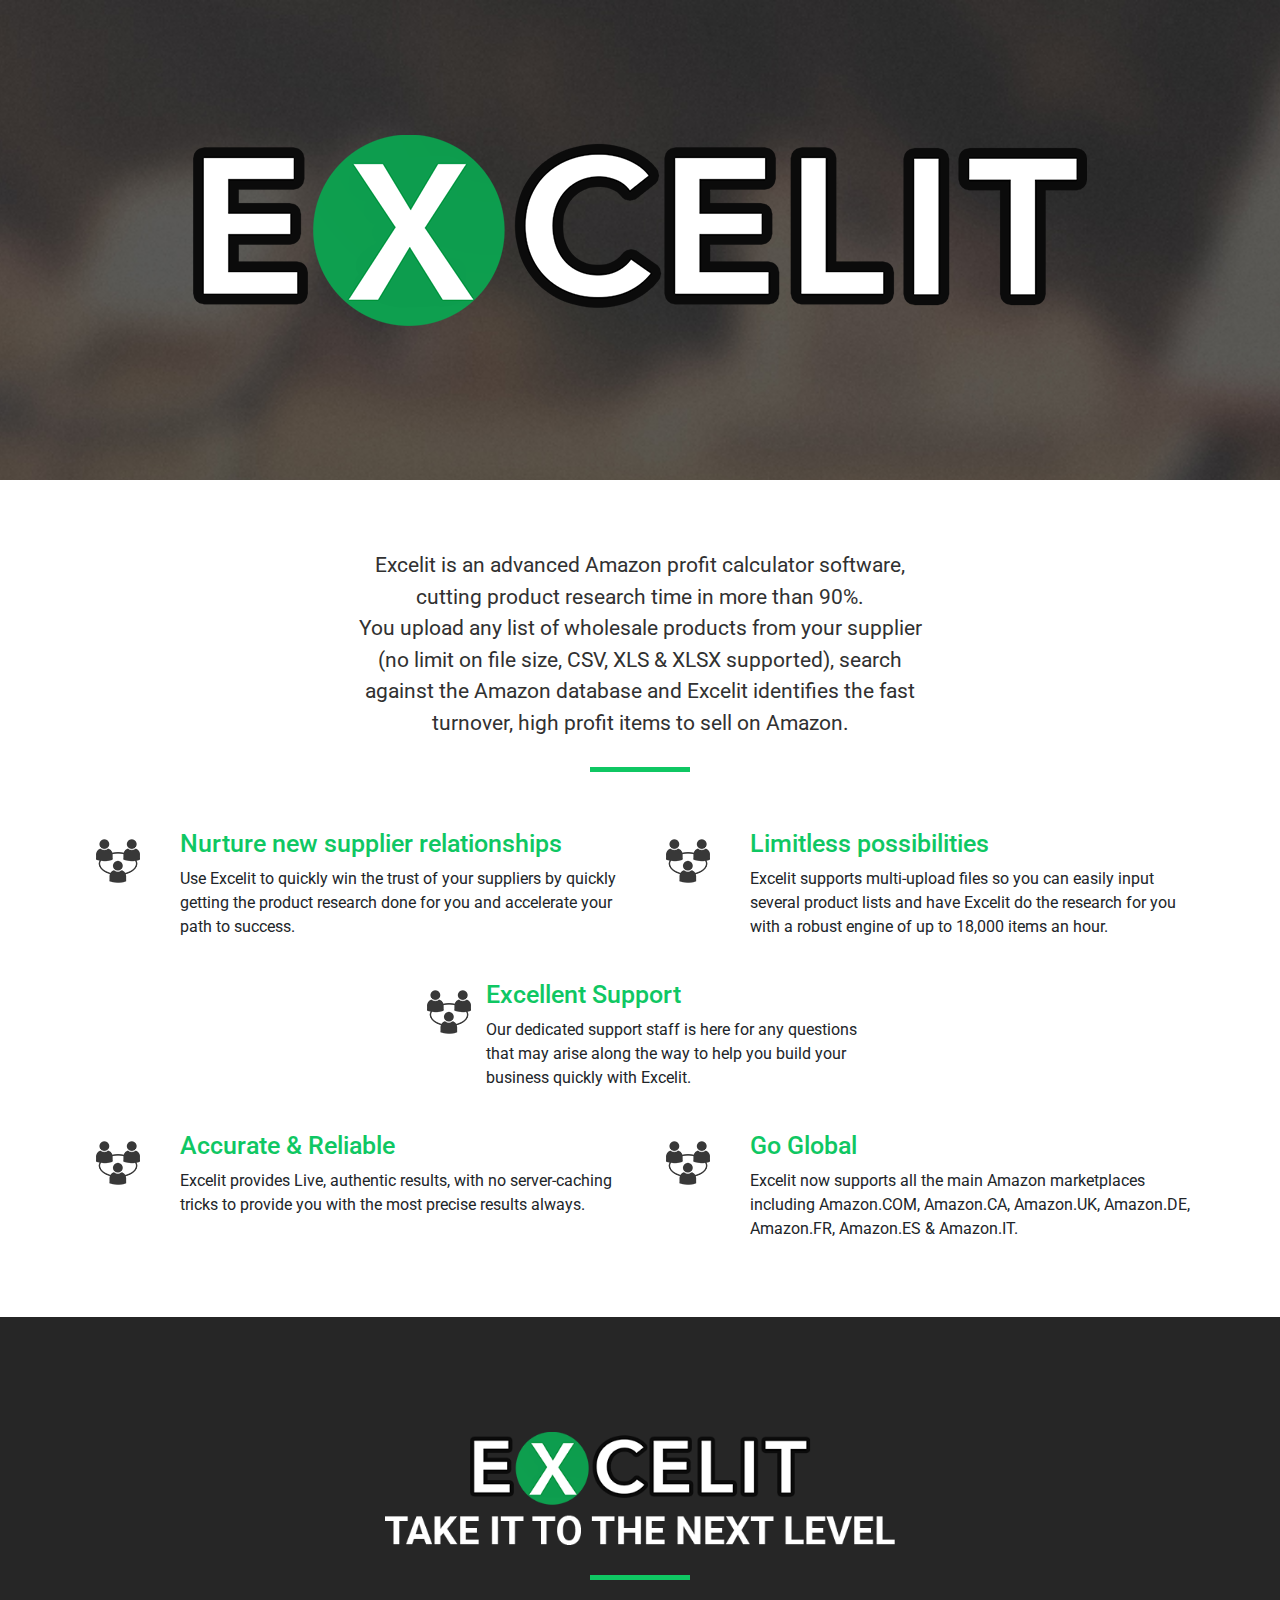
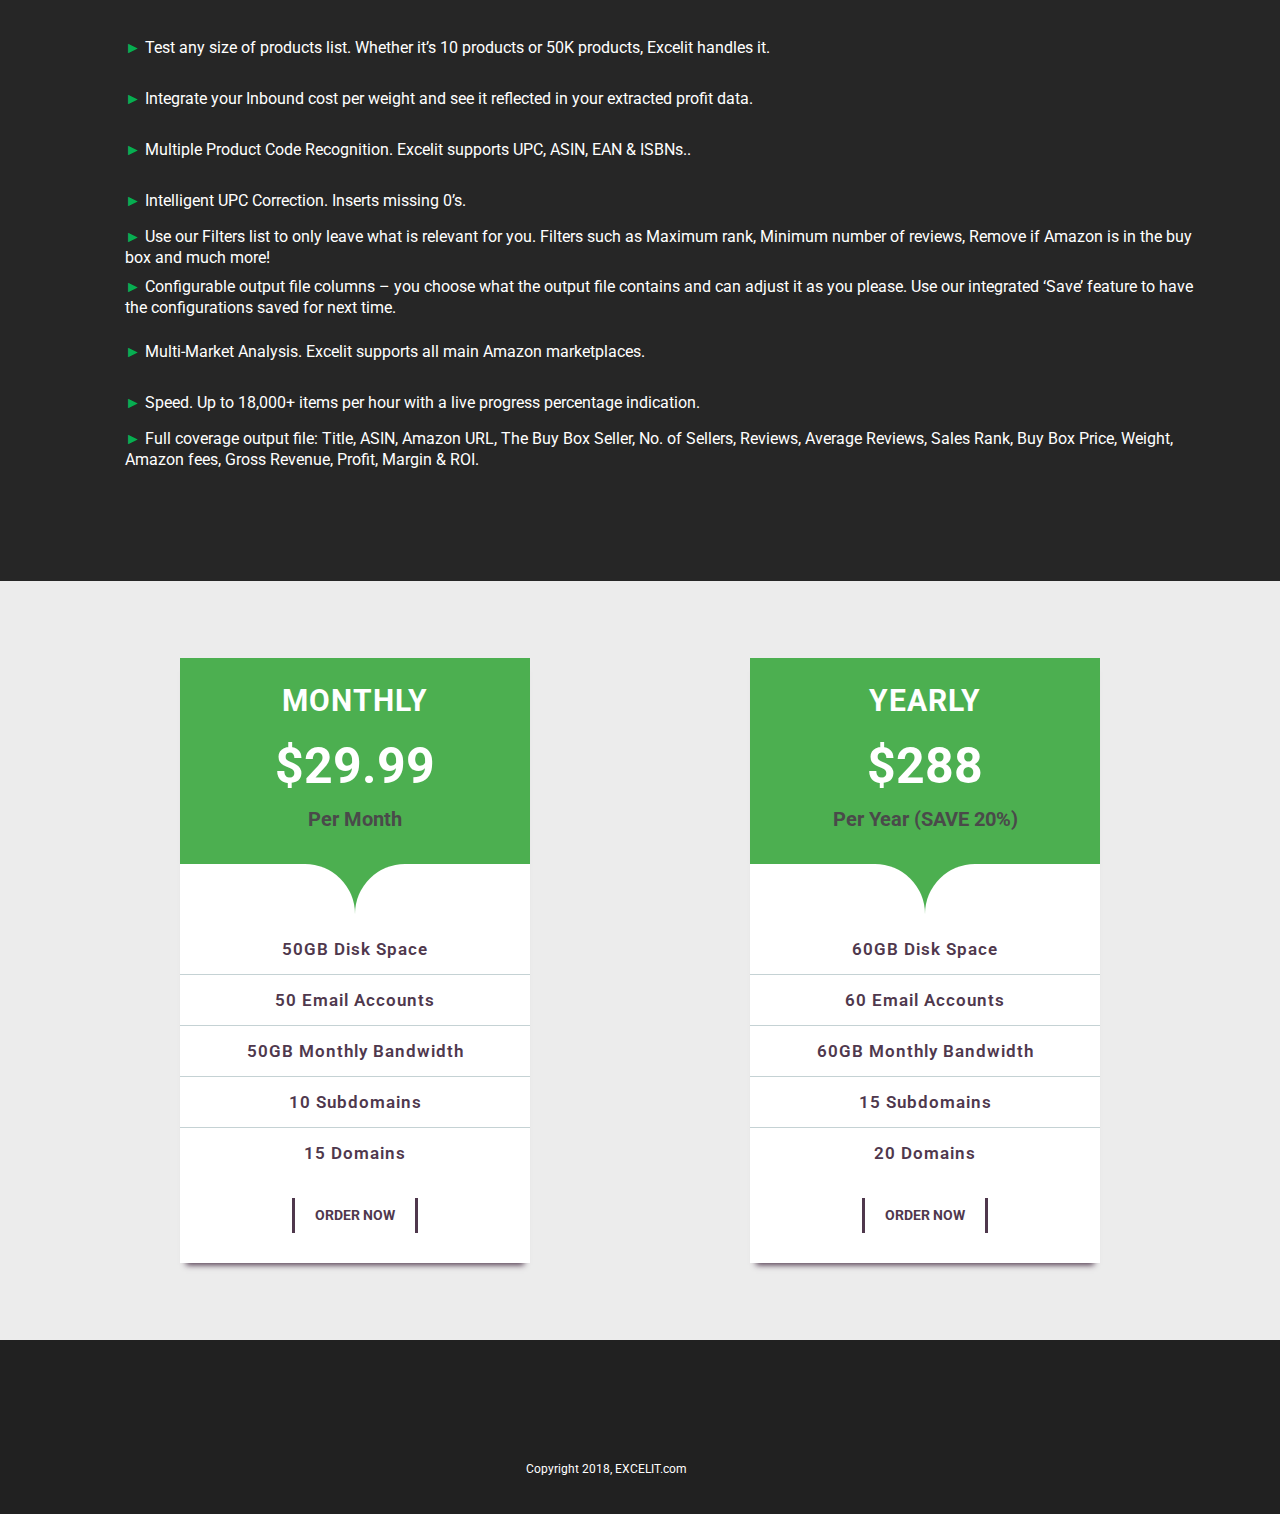
<file: index.html>
<!doctype html>
<html class="no-js" lang="">

<head>
  <meta charset="utf-8">
  <meta http-equiv="x-ua-compatible" content="ie=edge">
  <title>Excelit</title>
  <meta name="description" content="">
  <meta name="viewport" content="width=device-width, initial-scale=1, maximum-scale=1, shrink-to-fit=no">


  <!-- Place favicon.ico in the root directory -->

  <link rel="stylesheet" href="css/normalize.css">
  <link rel="stylesheet" href="css/main.css">
  <link rel="stylesheet" href="css/bootstrap.min.css">
  <link href="https://fonts.googleapis.com/css?family=Roboto" rel="stylesheet">
  <link rel="stylesheet" href="css/custom.css">


</head>

<body>
  <!--[if lte IE 9]>
    <p class="browserupgrade">You are using an <strong>outdated</strong> browser. Please <a href="https://browsehappy.com/">upgrade your browser</a> to improve your experience and security.</p>
  <![endif]-->

  <!-- Add your site or application content here -->
  <div class="bg-img">  
          <div class="container">
              <div class="row image global text-center">
                <div class="logo col-md-12 col-sm-12">
                  <img src="img/logo.png" alt="branding" class="img-fluid">
                </div>
              </div>
          </div>
  </div>

  <!--Start section Details-->
        <div class="container">
          <div class="row">
            
            <div class="col-md-12 col-sm-12 heading text-center">
              <p>Excelit is an advanced Amazon profit calculator software,<br> 
              cutting product research time in more than 90%.<br> 
              You upload any list of wholesale products from your supplier<br> 
              (no limit on file size, CSV, XLS & XLSX supported), search<br> 
              against the Amazon database and Excelit identifies the fast 
              <br>turnover, high profit items to sell on Amazon.</p>
              <span></span>
            </div>
          </div>
        </div>



        <div class="container">
          <div class="row list">     
              <div class="col-md-6 col-sm-12 list">
                <div class="row">
                  <div class="col-md-2 imagepad">
                    <img src="img/relationship.png" alt="team" class="img-fluid">
                  </div>
                  
                  <div class="col-md-10">
                    <h3>Nurture new supplier relationships</h3>
                    <p>Use Excelit to quickly win the trust of your suppliers by quickly getting the product research done for you and accelerate your path to success.</p>
                  </div>
                </div>
              </div>

              <div class="col-md-6 col-sm-12 list">
                <div class="row">
                  <div class="col-md-2 imagepad">
                    <img src="img/relationship.png" alt="team" class="img-fluid">
                  </div>
                  
                  <div class="col-md-10">
                    <h3>Limitless possibilities</h3>
                    <p>Excelit supports multi-upload files so you can easily input several product lists and have Excelit do the research for you with a robust engine of up to 18,000 items an hour.</p>
                  </div>
                </div>
              </div>
          </div>
        </div>

          <div class="col-md-12 col-sm-12 list">
            <div class="row">
              <div class="offset-md-4 imagepad">
                  <img src="img/relationship.png" alt="team" class="img-fluid">
              </div>
                  
              <div class="col-md-4">
                <h3>Excellent Support </h3>
                <p>Our dedicated support staff is here for any questions that may arise along the way to help you build your business quickly with Excelit.</p>
              </div>
            </div>
          </div>

        <div class="container">
          <div class="row list-down">     
              <div class="col-md-6 col-sm-12 list">
                <div class="row">
                  <div class="col-md-2 imagepad">
                    <img src="img/relationship.png" alt="team" class="img-fluid">
                  </div>
                  
                  <div class="col-md-10">
                    <h3>Accurate & Reliable </h3>
                    <p>Excelit provides Live, authentic results, with no server-caching tricks to provide you with the most precise results always.</p>
                  </div>
                </div>
              </div>

              <div class="col-md-6 col-sm-12 list">
                <div class="row">
                  <div class="col-md-2 imagepad">
                    <img src="img/relationship.png" alt="team" class="img-fluid">
                  </div>
                  
                  <div class="col-md-10">
                    <h3>Go Global</h3>
                    <p>Excelit now supports all the main Amazon marketplaces including Amazon.COM, Amazon.CA, Amazon.UK, Amazon.DE, Amazon.FR, Amazon.ES & Amazon.IT.</p>
                  </div>
                </div>
              </div>
          </div>
        </div>


<section class="container-fluid  ">
          <div class="row">
            
            
            
            
          </div>
</section>

  <div class="black-bg">  
          <div class="container">
              <div class="row image global line">
                <div class="logo2 col-md-12 col-sm-12">
                  <img src="img/logo2.png" alt="branding" class="img-fluid">
              </div>
              <span></span>
              </div>

              <div class="textlist" style="color:white;">
              <ul class="Listtext">
                <li><p style="color:#07ad52">►</p> Test any size of products list. 
                    Whether it’s 10 products or 50K products, Excelit handles it.</li>

                <li><p style="color:#07ad52;">►</p> Integrate your Inbound cost per weight and see it reflected 
                    in your extracted profit data.</li>

                <li><p style="color:#07ad52">►</p> Multiple Product Code Recognition. Excelit supports UPC, ASIN, EAN & ISBNs..</li>

                <li class=""><p style="color:#07ad52">►</p> Intelligent UPC Correction. Inserts missing 0’s.</li>

                <li class="heightline"><p style="color:#07ad52">►</p> Use our Filters list to only leave what is relevant for you. 
                 Filters such as Maximum rank, Minimum number of reviews, Remove if Amazon is in  
                 the buy box and much more!</li><br>

              
                <li class="heightline"><p style="color:#07ad52">►</p> Configurable output file columns – you choose what the output file contains and can
                 adjust it as you please. Use our integrated ‘Save’ feature to have the configurations saved for next time. </li><br>

                <li class=""><p style="color:#07ad52">►</p> Multi-Market Analysis. Excelit supports all main Amazon marketplaces.</li>

                <li class=""><p style="color:#07ad52">►</p> Speed. Up to 18,000+ items per hour with a live progress percentage indication.</li>

                <li class="heightline"><p style="color:#07ad52">►</p> Full coverage output file: Title, ASIN, Amazon URL, The Buy Box Seller, No. of Sellers,   
               Reviews, Average Reviews, Sales Rank, Buy Box Price, Weight, Amazon fees, Gross Revenue, Profit, Margin & ROI.</li>

                   
              </ul>
            </div>
          </div>
  </div>

  <div class="demo">
    <div class="container">
        <div class="row">
            <div class="offset-md-1"></div>
            <div class="col-md-4 col-sm-6">
                <div class="pricingTable">
                    <h3 class="title">Monthly</h3>
                    <div class="price-value">$29.99
                        <span class="month">Per Month</span>
                    </div>
                    <div class="pricing-content">
                        <ul>
                            <li>50GB Disk Space</li>
                            <li>50 Email Accounts</li>
                            <li>50GB Monthly Bandwidth</li>
                            <li>10 Subdomains</li>
                            <li>15 Domains</li>
                        </ul>
                        <a href="#" class="pricingTable-signup">Order Now</a>
                    </div>
                </div>
            </div>
            <div class="offset-md-2"></div>
            <div class="col-md-4 col-sm-6">
                <div class="pricingTable">
                    <h3 class="title">Yearly</h3>
                    <div class="price-value">$288
                        <span class="month">Per Year (SAVE 20%)</span>
                    </div>
                    <div class="pricing-content">
                        <ul>
                            <li>60GB Disk Space</li>
                            <li>60 Email Accounts</li>
                            <li>60GB Monthly Bandwidth</li>
                            <li>15 Subdomains</li>
                            <li>20 Domains</li>
                        </ul>
                        <a href="#" class="pricingTable-signup">Order Now</a>
                    </div>
                </div>
            </div>
        </div>
    </div>
</div>


  <div class="footer">  
          <div class="container">
              <div class="row text-center copytext">
                <p>Copyright 2018, EXCELIT.com</p>
                  
              </div>
          </div>
  </div>



</body>

</html>
</file>
<file: css/main.css>
/*! HTML5 Boilerplate v6.1.0 | MIT License | https://html5boilerplate.com/ */

/*
 * What follows is the result of much research on cross-browser styling.
 * Credit left inline and big thanks to Nicolas Gallagher, Jonathan Neal,
 * Kroc Camen, and the H5BP dev community and team.
 */

/* ==========================================================================
   Base styles: opinionated defaults
   ========================================================================== */

html {
    color: #222;
    font-size: 1em;
    line-height: 1.4;
}

/*
 * Remove text-shadow in selection highlight:
 * https://twitter.com/miketaylr/status/12228805301
 *
 * Vendor-prefixed and regular ::selection selectors cannot be combined:
 * https://stackoverflow.com/a/16982510/7133471
 *
 * Customize the background color to match your design.
 */

::-moz-selection {
    background: #b3d4fc;
    text-shadow: none;
}

::selection {
    background: #b3d4fc;
    text-shadow: none;
}

/*
 * A better looking default horizontal rule
 */

hr {
    display: block;
    height: 1px;
    border: 0;
    border-top: 1px solid #ccc;
    margin: 1em 0;
    padding: 0;
}

/*
 * Remove the gap between audio, canvas, iframes,
 * images, videos and the bottom of their containers:
 * https://github.com/h5bp/html5-boilerplate/issues/440
 */

audio,
canvas,
iframe,
img,
svg,
video {
    vertical-align: middle;
}

/*
 * Remove default fieldset styles.
 */

fieldset {
    border: 0;
    margin: 0;
    padding: 0;
}

/*
 * Allow only vertical resizing of textareas.
 */

textarea {
    resize: vertical;
}

/* ==========================================================================
   Browser Upgrade Prompt
   ========================================================================== */

.browserupgrade {
    margin: 0.2em 0;
    background: #ccc;
    color: #000;
    padding: 0.2em 0;
}

/* ==========================================================================
   Author's custom styles
   ========================================================================== */

















/* ==========================================================================
   Helper classes
   ========================================================================== */

/*
 * Hide visually and from screen readers
 */

.hidden {
    display: none !important;
}

/*
 * Hide only visually, but have it available for screen readers:
 * https://snook.ca/archives/html_and_css/hiding-content-for-accessibility
 *
 * 1. For long content, line feeds are not interpreted as spaces and small width
 *    causes content to wrap 1 word per line:
 *    https://medium.com/@jessebeach/beware-smushed-off-screen-accessible-text-5952a4c2cbfe
 */

.visuallyhidden {
    border: 0;
    clip: rect(0 0 0 0);
    height: 1px;
    margin: -1px;
    overflow: hidden;
    padding: 0;
    position: absolute;
    width: 1px;
    white-space: nowrap; /* 1 */
}

/*
 * Extends the .visuallyhidden class to allow the element
 * to be focusable when navigated to via the keyboard:
 * https://www.drupal.org/node/897638
 */

.visuallyhidden.focusable:active,
.visuallyhidden.focusable:focus {
    clip: auto;
    height: auto;
    margin: 0;
    overflow: visible;
    position: static;
    width: auto;
    white-space: inherit;
}

/*
 * Hide visually and from screen readers, but maintain layout
 */

.invisible {
    visibility: hidden;
}

/*
 * Clearfix: contain floats
 *
 * For modern browsers
 * 1. The space content is one way to avoid an Opera bug when the
 *    `contenteditable` attribute is included anywhere else in the document.
 *    Otherwise it causes space to appear at the top and bottom of elements
 *    that receive the `clearfix` class.
 * 2. The use of `table` rather than `block` is only necessary if using
 *    `:before` to contain the top-margins of child elements.
 */

.clearfix:before,
.clearfix:after {
    content: " "; /* 1 */
    display: table; /* 2 */
}

.clearfix:after {
    clear: both;
}

/* ==========================================================================
   EXAMPLE Media Queries for Responsive Design.
   These examples override the primary ('mobile first') styles.
   Modify as content requires.
   ========================================================================== */

@media only screen and (min-width: 35em) {
    /* Style adjustments for viewports that meet the condition */
}

@media print,
       (-webkit-min-device-pixel-ratio: 1.25),
       (min-resolution: 1.25dppx),
       (min-resolution: 120dpi) {
    /* Style adjustments for high resolution devices */
}

/* ==========================================================================
   Print styles.
   Inlined to avoid the additional HTTP request:
   https://www.phpied.com/delay-loading-your-print-css/
   ========================================================================== */

@media print {
    *,
    *:before,
    *:after {
        background: transparent !important;
        color: #000 !important; /* Black prints faster */
        -webkit-box-shadow: none !important;
        box-shadow: none !important;
        text-shadow: none !important;
    }

    a,
    a:visited {
        text-decoration: underline;
    }

    a[href]:after {
        content: " (" attr(href) ")";
    }

    abbr[title]:after {
        content: " (" attr(title) ")";
    }

    /*
     * Don't show links that are fragment identifiers,
     * or use the `javascript:` pseudo protocol
     */

    a[href^="#"]:after,
    a[href^="javascript:"]:after {
        content: "";
    }

    pre {
        white-space: pre-wrap !important;
    }
    pre,
    blockquote {
        border: 1px solid #999;
        page-break-inside: avoid;
    }

    /*
     * Printing Tables:
     * http://css-discuss.incutio.com/wiki/Printing_Tables
     */

    thead {
        display: table-header-group;
    }

    tr,
    img {
        page-break-inside: avoid;
    }

    p,
    h2,
    h3 {
        orphans: 3;
        widows: 3;
    }

    h2,
    h3 {
        page-break-after: avoid;
    }
}
</file>
<file: css/custom.css>
*{
  font-family: 'Roboto', sans-serif;
}

html, body {width: auto!important; overflow-x: hidden!important} 

.bg-img{
    height: 30em;
    background-image: url(../img/headerbanner.jpg);
    background-size:cover;
    background-position: center center;
    background-attachment:fixed;
}

.global{
  padding: 50px 0px;
  /* margin: 0 auto; */
 }


.global img{
  margin: 0 auto;
  padding-bottom: 20px;
 }


.image img{
  margin: 0 auto
}

.logo{
    display: block;
}

.logo img{
    margin: 85px auto;
    display: inline-block;
}

.heading{}
.heading p {
    font-size: 21px;
    margin-top: 70px;
    color: #313131;
}

.heading span {
    width: 100px;
    height: 5px;
    background: #0fc763;
    display: inline-block;
}

.imagepad {
    text-align: center;
}

.list {
    margin-top: 25px;
}

.imagepad img{
  margin-top: 10px;

}

.black-bg{
  background-color: #262626;
  height: 54em;
  margin-top: 60px;
}

.logo2{
    display: block;
}

.logo2 img {
    margin: 0 auto;
    display: block;
    width: 46%;
    height: 100%;
        padding-top: 65px;
    padding-bottom: 30px;
}

.line span {
    width: 100px;
    height: 5px;
    background: #0fc763;
    display: inline-block;
    margin: 0 auto;
}

.textlist ul li p{
  display: inline-block;
}

.Listtext .heightline {
    list-style: none;
    line-height: 5px;
}


.Listtext li {
    list-style: none;
    line-height: 35px;
}


.footer{
      background-color: #212121;
      padding: 70px 0px;
}

.button {
    background-color: #4CAF50;
    border: none;
    color: white;
    padding: 5px 50px;
    text-align: center;
    text-decoration: none;
    display: inline-block;
    font-size: 16px;
    cursor: pointer;
    position: relative;
    bottom: 100px;
    right: 45px;
    box-shadow: 0px 6px 2px 0px #00000085;
}

.button:hover {
  background-color: #ffffff;
  /* transition: .5s ease-out; */
}

.buttontext a{
  text-decoration: none;
  font-size: 2em;
  font-weight: 900;
  letter-spacing: 2px;
  text-transform: uppercase;
}

.buttontext a:hover{
  color: #4CAF50;
  transition: .5s ease-out;
}

.copytext p{
  color: white;
  left: 40%;
  text-align: center;
  top: 50px;
  font-size: 12px;
  position: relative;
}

.demo{background: #ececec;}
.pricingTable{
    padding: 25px 0 0;
    background: #4caf50;
    text-align: center;
    transition: all 0.3s ease 0s;
}
.pricingTable:hover{ box-shadow: 0 8px 6px -6px #4f384d; }
.pricingTable .title{
    font-size: 30px;
    font-weight: 700;
    color: #fff;
    letter-spacing: 1px;
    text-transform: uppercase;
    margin: 0 0 10px 0;
}
.pricingTable .price-value{
    font-size: 50px;
    color: #ffffff;
    margin-bottom: 30px;
    font-weight: 700;
}
.pricingTable .month{
    display: block;
    font-size: 20px;
    color: #4a4a4a;
}
.pricingTable .pricing-content{
    padding: 60px 0 30px;
    z-index: 1;
    position: relative;
}
.pricingTable .pricing-content:before,
.pricingTable .pricing-content:after{
    content: "";
    width: 50%;
    height: 100%;
    background: #ffffff;
    border-radius: 0 50px 0 0;
    z-index: -1;
    position: absolute;
    top: 0;
    left: 0;
}
.pricingTable .pricing-content:after{
    border-radius: 50px 0 0 0;
    left: auto;
    right: 0;
}
.pricingTable .pricing-content ul{
    padding: 0;
    margin: 0 0 20px 0;
    list-style: none;
}
.pricingTable .pricing-content ul li{
    font-size: 17px;
    font-weight: 600;
    color: #4f384d;
    line-height: 50px;
    letter-spacing: 1px;
    border-bottom: 1px solid #c5d2d4;
}
.pricing-content ul li:last-child{ border-bottom: none; }
.pricingTable .pricingTable-signup{
    display: inline-block;
    padding: 7px 20px;
    font-size: 14px;
    font-weight: 700;
    color: #4f384d;
    text-transform: uppercase;
    border-left: 3px solid #4f384d;
    border-right: 3px solid #4f384d;
    position: relative;
    transition: all 0.3s ease 0s;
}
.pricingTable .pricingTable-signup:before,
.pricingTable .pricingTable-signup:after{
    content: "";
    width: 0;
    height: 3px;
    background: #4caf50;
    position: absolute;
    top: 0;
    left: 0;
    transition: all 0.3s ease 0s;
}
.pricingTable:hover .pricingTable-signup{
    color: #369239;
    border-left-color: #4caf50;
    border-right-color: #4caf50;
}
.pricingTable .pricingTable-signup:after{
    top: auto;
    left: auto;
    bottom: 0;
    right: 0;
}
.pricingTable .pricingTable-signup:hover:before,
.pricingTable .pricingTable-signup:hover:after{ width: 100%; }
@media only screen and (max-width: 990px){
    .pricingTable{ margin-bottom: 30px; }
}


.demo{
    padding: 77px 0px;
}

.pricingTable {
    box-shadow: 0 8px 6px -6px #4f384d;
}

h3 {
    color: #0fc763;
    font-weight: 500;
    font-size: 25px;
  }
</file>
